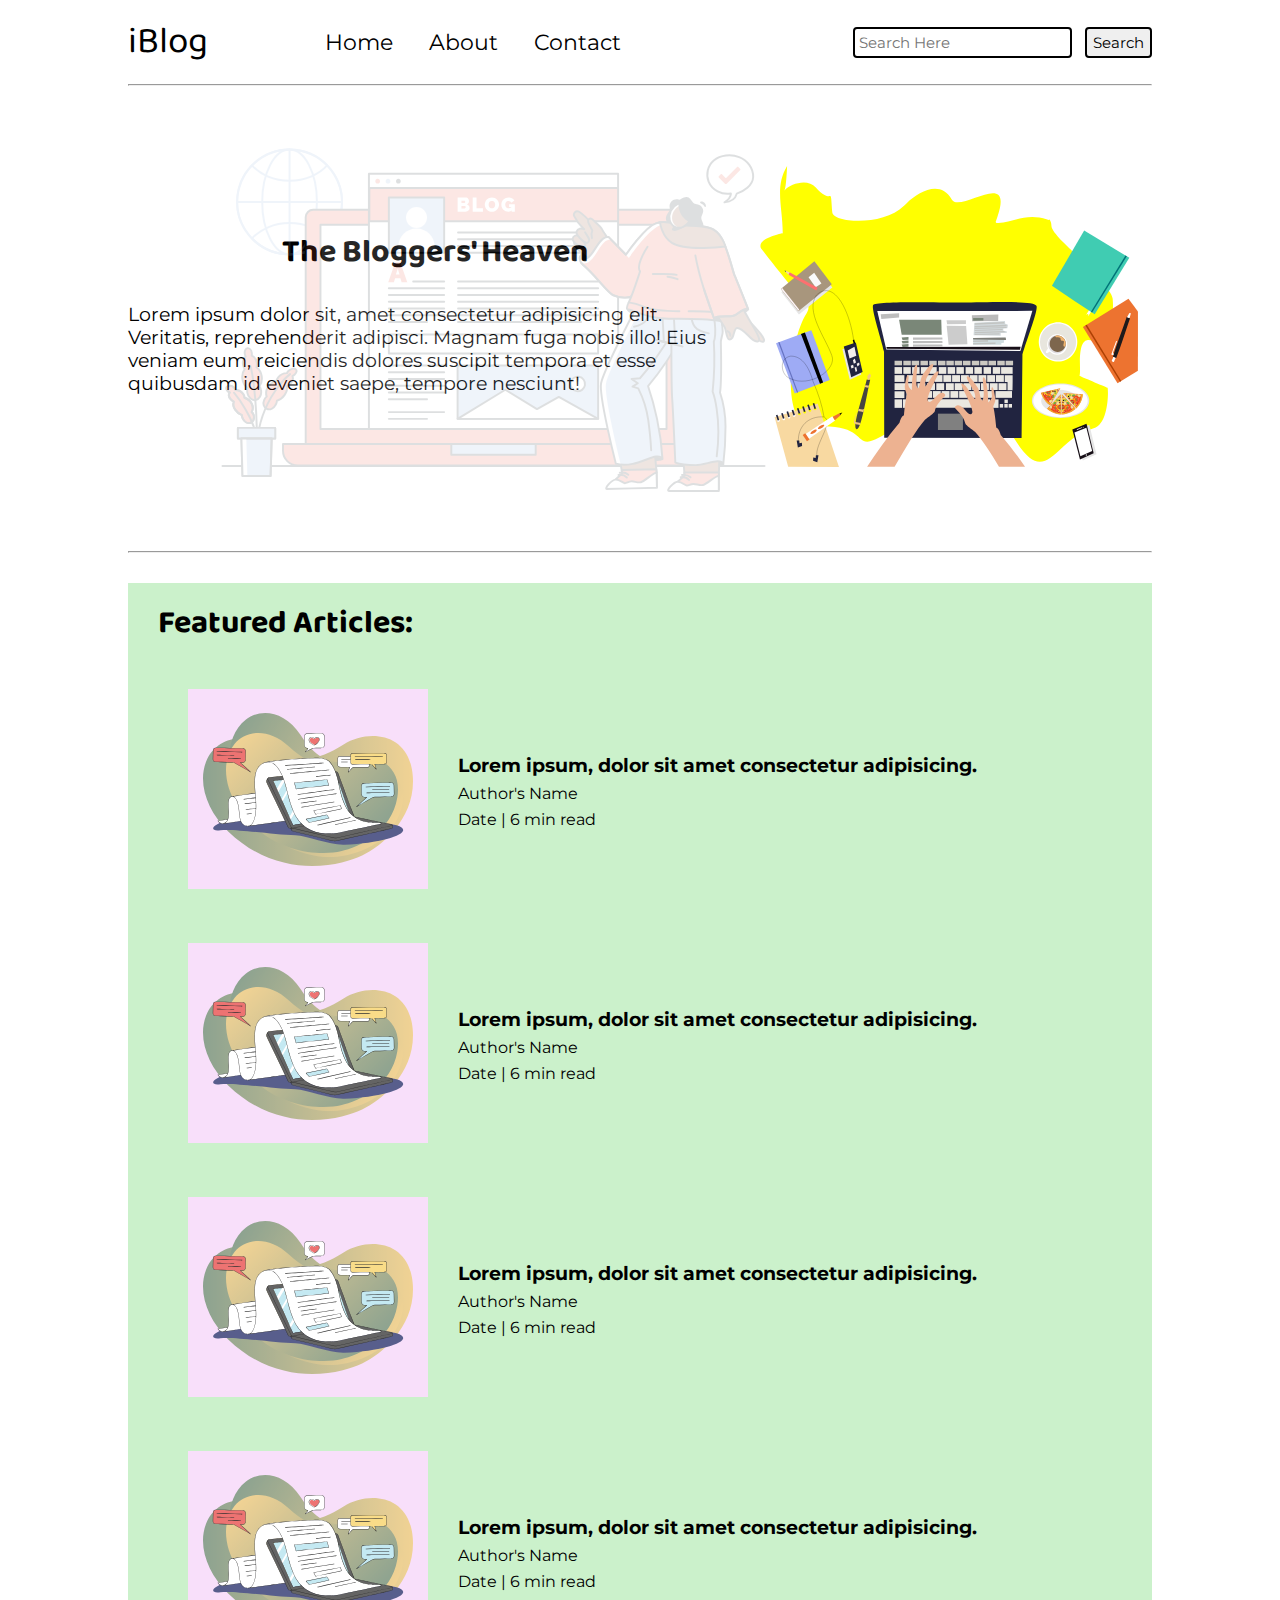
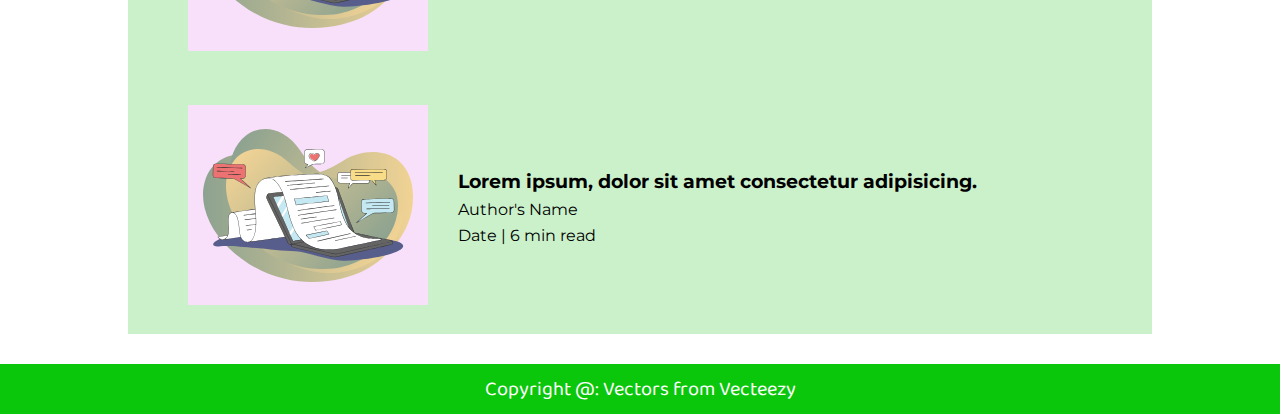
<file: index.html>
<!DOCTYPE html>
<html lang="en">
<head>
    <meta charset="UTF-8">
    <meta name="viewport" content="width=device-width, initial-scale=1.0">
    <title>iBlog</title>
    <link rel="stylesheet" href="./css/utils.css">
    <link rel="stylesheet" href="./css/styles.css">
</head>
<body>
    <nav class="navigation max-width-2 m-auto">
        <div class="nav-left">
            <span>iBlog</span>
            <ul>
                <li><a href="./index.html">Home</a></li>
                <li><a href="#">About</a></li>
                <li><a href="./contact.html">Contact</a></li>
            </ul>
        </div>
        <div class="nav-right">
            <form action="search.html" method="get">
                <input type="text" class="form-input" name="query" placeholder="Search Here">
                <button class="btn">Search</button>
            </form>
        </div>
    </nav>

    <div class="max-width-2 m-auto"><hr></div>

    <div class="content max-width-2 m-auto">
        <div class="content-left">
            <h1>The Bloggers' Heaven</h1>
            <p>Lorem ipsum dolor sit, amet consectetur adipisicing elit. Veritatis, reprehenderit adipisci. Magnam fuga nobis illo! Eius veniam eum, reiciendis dolores suscipit tempora et esse quibusdam id eveniet saepe, tempore nesciunt!</p>
        </div>
        <div class="content-right">
            <img src="./imgs/home.svg" alt="iBlog-Home">
        </div>
    </div>
    <div class="max-width-2 m-auto"><hr></div>

    <div class="home-articles max-width-2 m-auto">
        <h1>Featured Articles:</h1>
        <div class="home-article">
            <div class="article-img">
                <img src="./imgs/bc2.svg" alt="article">
            </div>
            <div class="article-content">
                <a href="./blogpost.html">
                    <h3>Lorem ipsum, dolor sit amet consectetur adipisicing.</h3>
                    <div>Author's Name</div>
                    <span>Date | 6 min read</span>
                </a>
            </div>
        </div>
        <div class="home-article">
            <div class="article-img">
                <img src="./imgs/bc2.svg" alt="article">
            </div>
            <div class="article-content">
                                <a href="./blogpost.html">
                    <h3>Lorem ipsum, dolor sit amet consectetur adipisicing.</h3>
                    <div>Author's Name</div>
                    <span>Date | 6 min read</span>
                </a>
            </div>
        </div>
        <div class="home-article">
            <div class="article-img">
                <img src="./imgs/bc2.svg" alt="article">
            </div>
            <div class="article-content">
                                <a href="./blogpost.html">
                    <h3>Lorem ipsum, dolor sit amet consectetur adipisicing.</h3>
                    <div>Author's Name</div>
                    <span>Date | 6 min read</span>
                </a>
            </div>
        </div>        
        <div class="home-article">
            <div class="article-img">
                <img src="./imgs/bc2.svg" alt="article">
            </div>
            <div class="article-content">
                                <a href="./blogpost.html">
                    <h3>Lorem ipsum, dolor sit amet consectetur adipisicing.</h3>
                    <div>Author's Name</div>
                    <span>Date | 6 min read</span>
                </a>
            </div>
        </div>        
        <div class="home-article">
            <div class="article-img">
                <img src="./imgs/bc2.svg" alt="article">
            </div>
            <div class="article-content">
                                <a href="./blogpost.html">
                    <h3>Lorem ipsum, dolor sit amet consectetur adipisicing.</h3>
                    <div>Author's Name</div>
                    <span>Date | 6 min read</span>
                </a>
            </div>
        </div>
    </div>

    <!-- <div class="max-width-2 m-auto"><hr></div> -->

    <div class="footer">
        <p>Copyright @:
            <a href="https://www.vecteezy.com/vector-art/7414839-vector-illustration-of-fingers-typing-on-a-laptop">Vectors from Vecteezy</a></p>
    </div>
</body>
</html>
</file>
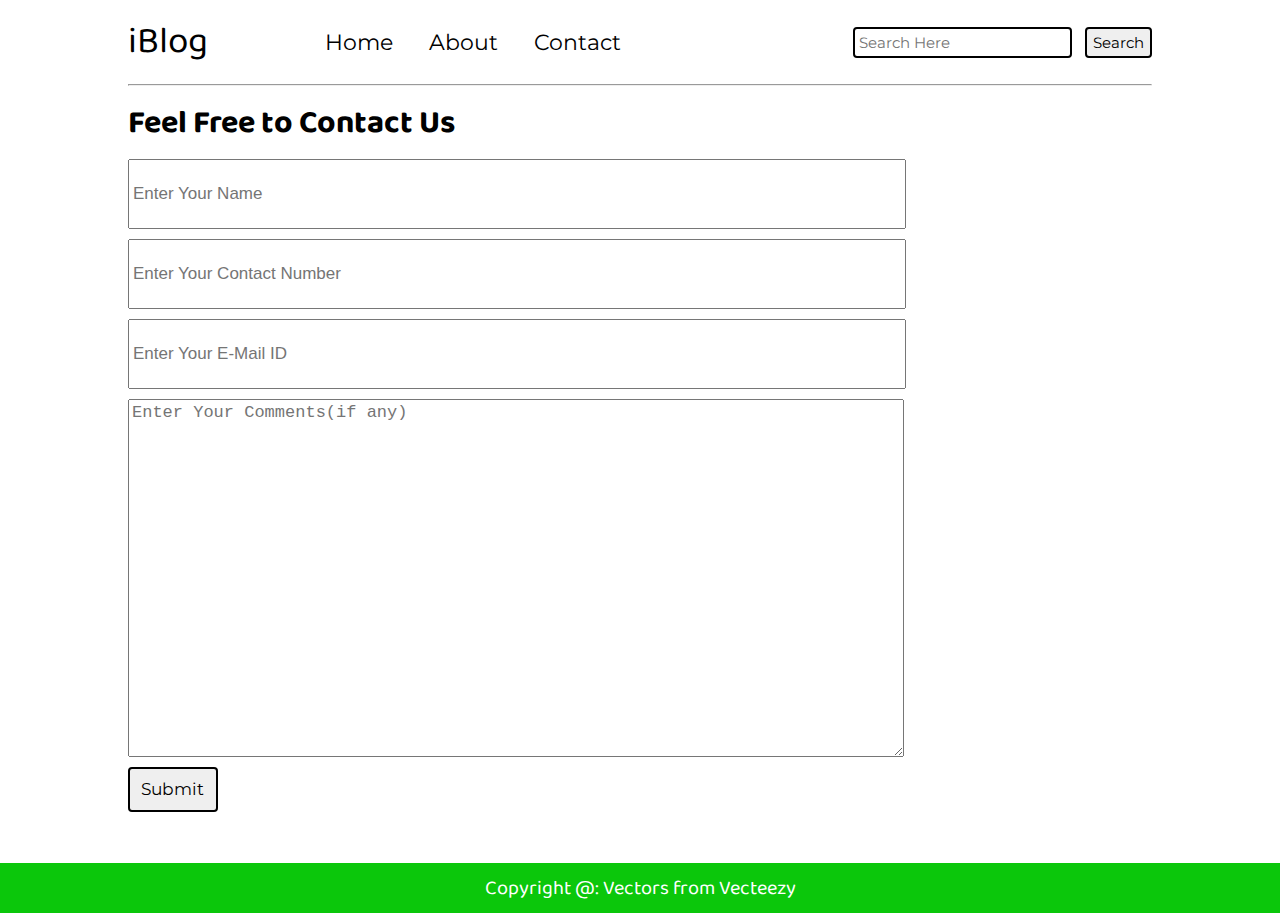
<file: contact.html>
<!DOCTYPE html>
<html lang="en">
<head>
    <meta charset="UTF-8">
    <meta name="viewport" content="width=device-width, initial-scale=1.0">
    <title>iBlog</title>
    <link rel="stylesheet" href="./css/utils.css">
    <link rel="stylesheet" href="./css/styles.css">
    <link rel="stylesheet" href="./css/contact.css">
</head>
<body>
    <nav class="navigation max-width-2 m-auto">
        <div class="nav-left">
            <span>iBlog</span>
            <ul>
                <li><a href="./index.html">Home</a></li>
                <li><a href="#">About</a></li>
                <li><a href="./contact.html">Contact</a></li>
            </ul>
        </div>
        <div class="nav-right">
            <form action="search.html" method="get">
                <input type="text" class="form-input" name="query" placeholder="Search Here">
                <button class="btn">Search</button>
            </form>
        </div>
    </nav>

    <div class="max-width-2 m-auto"><hr></div>

    <div class="contact max-width-2 m-auto">
        <h1>Feel Free to Contact Us</h1>

        <div class="form-box">
            <input type="text" class="contact-name" placeholder="Enter Your Name">
            <input type="text" class="contact-num" placeholder="Enter Your Contact Number">
            <input type="text" class="contact-mail" placeholder="Enter Your E-Mail ID">
            <textarea name="" id="" placeholder="Enter Your Comments(if any)"></textarea>
            <button class="btn btn1">Submit</button>
        </div>
    </div>

    <!-- <div class="max-width-2 m-auto"><hr></div> -->

    <div class="footer">
        <p>Copyright @:
            <a href="https://www.vecteezy.com/vector-art/7414839-vector-illustration-of-fingers-typing-on-a-laptop">Vectors from Vecteezy</a></p>
    </div>
</body>
</html>
</file>
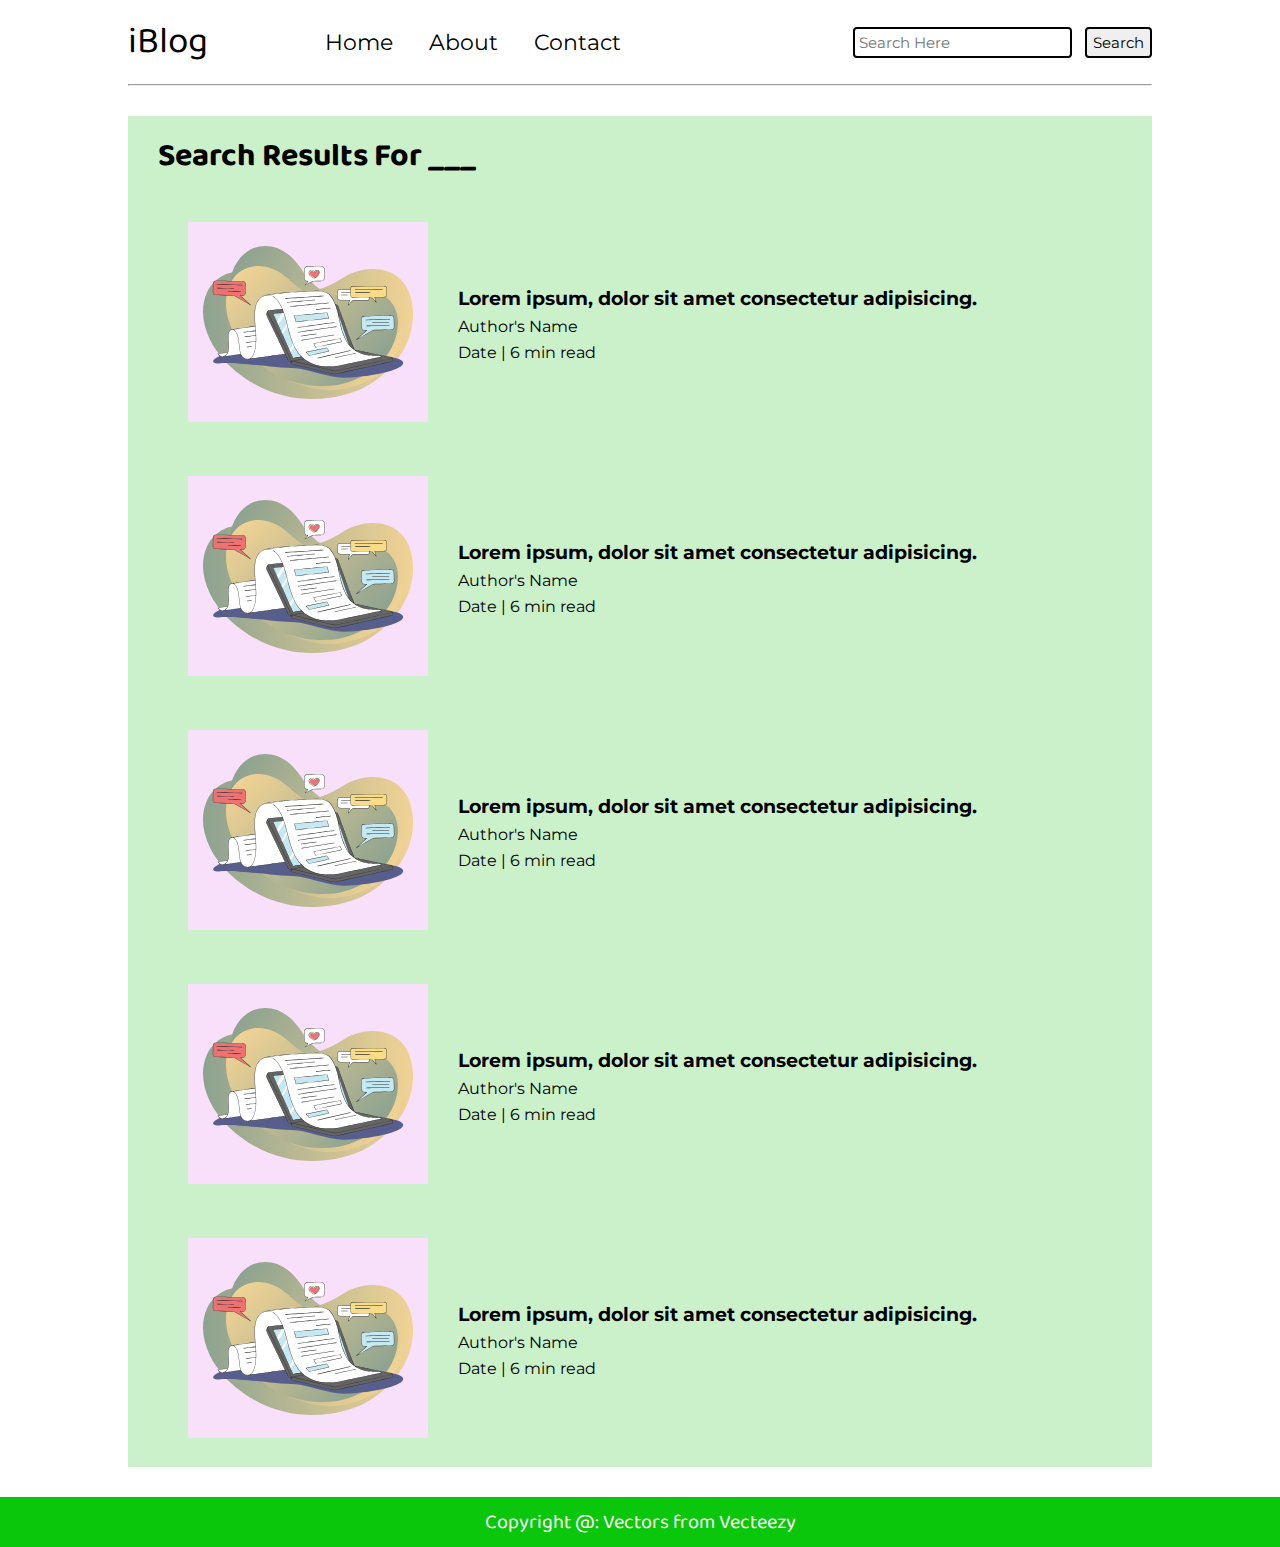
<file: search.html>
<!DOCTYPE html>
<html lang="en">
<head>
    <meta charset="UTF-8">
    <meta name="viewport" content="width=device-width, initial-scale=1.0">
    <title>iBlog</title>
    <link rel="stylesheet" href="./css/utils.css">
    <link rel="stylesheet" href="./css/styles.css">
</head>
<body>
    <nav class="navigation max-width-2 m-auto">
        <div class="nav-left">
            <span>iBlog</span>
            <ul>
                <li><a href="./index.html">Home</a></li>
                <li><a href="#">About</a></li>
                <li><a href="./contact.html">Contact</a></li>
            </ul>
        </div>
        <div class="nav-right">
            <form action="search.html" method="get">
                <input type="text" class="form-input" name="query" placeholder="Search Here">
                <button class="btn">Search</button>
            </form>
        </div>
    </nav>

    <div class="max-width-2 m-auto"><hr></div>

    <div class="home-articles max-width-2 m-auto">
        <h1>Search Results For ___</h1>
        <div class="home-article">
            <div class="article-img">
                <img src="./imgs/bc2.svg" alt="article">
            </div>
            <div class="article-content">
                <a href="./blogpost.html">
                    <h3>Lorem ipsum, dolor sit amet consectetur adipisicing.</h3>
                    <div>Author's Name</div>
                    <span>Date | 6 min read</span>
                </a>
            </div>
        </div>
        <div class="home-article">
            <div class="article-img">
                <img src="./imgs/bc2.svg" alt="article">
            </div>
            <div class="article-content">
                <a href="./blogpost.html">
                    <h3>Lorem ipsum, dolor sit amet consectetur adipisicing.</h3>
                    <div>Author's Name</div>
                    <span>Date | 6 min read</span>
                </a>
            </div>
        </div>
        <div class="home-article">
            <div class="article-img">
                <img src="./imgs/bc2.svg" alt="article">
            </div>
            <div class="article-content">
                <a href="./blogpost.html">
                    <h3>Lorem ipsum, dolor sit amet consectetur adipisicing.</h3>
                    <div>Author's Name</div>
                    <span>Date | 6 min read</span>
                </a>
            </div>
        </div>        
        <div class="home-article">
            <div class="article-img">
                <img src="./imgs/bc2.svg" alt="article">
            </div>
            <div class="article-content">
                <a href="./blogpost.html">
                    <h3>Lorem ipsum, dolor sit amet consectetur adipisicing.</h3>
                    <div>Author's Name</div>
                    <span>Date | 6 min read</span>
                </a>
            </div>
        </div>        
        <div class="home-article">
            <div class="article-img">
                <img src="./imgs/bc2.svg" alt="article">
            </div>
            <div class="article-content">
                <a href="./blogpost.html">
                    <h3>Lorem ipsum, dolor sit amet consectetur adipisicing.</h3>
                    <div>Author's Name</div>
                    <span>Date | 6 min read</span>
                </a>
            </div>
        </div>
    </div>

    <!-- <div class="max-width-2 m-auto"><hr></div> -->

    <div class="footer">
        <p>Copyright @:
            <a href="https://www.vecteezy.com/vector-art/7414839-vector-illustration-of-fingers-typing-on-a-laptop">Vectors from Vecteezy</a></p>
    </div>
</body>
</html>
</file>
<file: css/utils.css>
@import url('https://fonts.googleapis.com/css2?family=Baloo+Bhai+2:wght@400..800&display=swap');
@import url('https://fonts.googleapis.com/css2?family=Baloo+Bhai+2:wght@400..800&family=Montserrat:ital,wght@0,100..900;1,100..900&display=swap');
:root{
    --font1: "Baloo Bhai 2", sans-serif;
    --font2: "Montserrat", sans-serif;
    --main-color: rgb(11, 199, 11);
}

.max-width-1{
    max-width: 70vw;
}

.max-width-2{
    max-width: 80vw;
}

.m-auto{
    /* for centering the div by giving equal left and right margin only works when a max width is set */
    margin: auto;
}

.btn{
    padding: 4px 6px;
    border: 2px solid black;
    border-radius: 4px;
    font-family: var(--font2);
    font-size: 15px;
    cursor: pointer;
    transition: all 0.3s ease-in-out;
}

.btn:hover{
    background-color: var(--main-color);
    color: white;
    font-weight: bold;
}
</file>
<file: css/styles.css>
*{
    /* for making the divs stick to the borders of the page */
    margin: 0;
    padding: 0;
}

.navigation{
    height: 84px;
    /* background-color: #ffff00; */
    font-family: var(--font1);
    display: flex;
    justify-content: space-between;
    align-items: center;
}

.nav-left span{
    font-weight: 350;
}

.nav-left{
    display: flex;
    justify-content: space-evenly;
    align-items: center;
    font-size: 37px;
}

.nav-left ul{
    display: flex;
    justify-content: space-evenly;
    align-items: center;
    margin: 0 99px;
    padding-top: 1px;
}

.nav-left ul li{
    list-style: none;
    margin: 0 18px;
    font-family: var(--font2);
    font-size: 22px;
}

.nav-left ul li a{
    text-decoration: none;
    color: black;
    transition: all 0.3s ease-in-out;
}

.nav-left ul li a:hover{
    /* background-color: rgb(11, 199, 11); */
    color: var(--main-color);
    font-weight: bold;
    font-size: 19px;
}

.form-input{
    font-family: var(--font2);
    font-size: 15px;
    margin: 0 10px;
    padding: 4px 4px;
    border: 2px solid black;
    border-radius: 4px;
}

.content{
    /* background-color: blue; */
    height: 390px;
    display: flex;
    padding: 10px;
    margin-top: 20px;
    margin-bottom: 35px;
    position: relative;
}

.content::after{
    content: "";
    background-image: url('../imgs/bc3.svg');
    /* background-size: cover; */
    background-repeat: no-repeat;
    position: absolute;
    opacity: 0.15;
    height: inherit;
    width: 60%;
    margin-left: 7%;
}

.content-left h1{
    font-family: var(--font1);
}

.content-left{
    width: 60%;
    font-family: var(--font2 );
    display: flex;
    flex-direction: column;
    align-items: center;
    gap: 25px;
    justify-content: center;
}

.content-left p{
    font-size: 19px;
}

.content-right{
     width: 40%;
     display: flex;
     align-items: center;
     justify-content: center;
     padding: 0;
}

.content-right img{
    height: 80%;
    /* margin: 100px; */
}

.home-articles h1{
    font-family: var(--font1);
    padding: 15px;
    margin-left: 15px;
}

.home-articles{
    margin-top: 30px;
    /* margin-bottom: 15px; */
    height: auto;
    background-color: rgb(203, 241, 203);
    font-family: var(--font2);
    display: flex;
    flex-direction: column;
}

.home-article{
    padding: 10px;
    display: flex;
    justify-content: flex-start;
    align-items: center;
    gap: 10px;
    margin: 15px;
    margin-left: 50px;
}

.article-content a{
    text-decoration: none;
    color: black;
    display: flex;
    flex-direction: column;
    gap: 7px;
}

.article-img img{
    height: 200px;
    margin-right: 20px;
}

.footer{
    height: 50px;
    margin-top: 30px;
    background-color: var(--main-color);
    color: white;
    display: flex;
    flex-direction: column;
    justify-content: center;
    align-items: center;
    font-size: 20px;
    font-weight: 200;
    font-family: var(--font1);
}

.footer a{
    text-decoration: none;
    color: white;
}
</file>
<file: css/contact.css>
.contact{
    height:83vh;
    display: flex;
    flex-direction: column;
    justify-content: center;
    align-items: flex-start;
    padding: 0;
    /* margin-left: 300px; */
    font-family: var(--font1);
    /* background-color: blue; */
}

.form-box{
    display: flex;
    flex-direction: column;
    align-items: flex-start;
    justify-content: center;
    gap: 10px;
    padding: 10px 0;
    width: 60vw;
    border-radius: 30px;
}

.form-box input{
    height: 60px;
    font-size: 17px;
    padding: 3px ;
    width: 100%;
}

.form-box textarea{
    height: 350px;
    font-size: 17px;
    width: 100%;
    padding: 3px;
}

.btn1{
    width: 7vw;
    height: 5vh;
    font-size: 17px;
}
/* .contact::after{
    margin-left: 10%;
    content: "";
    background-image: url('../imgs/background.svg');
    background-size: contain;
    background-repeat: no-repeat;
    position: absolute;
    width: 100%;
    height: inherit;
    opacity: 0.15;
    padding: 0;
} */
</file>
